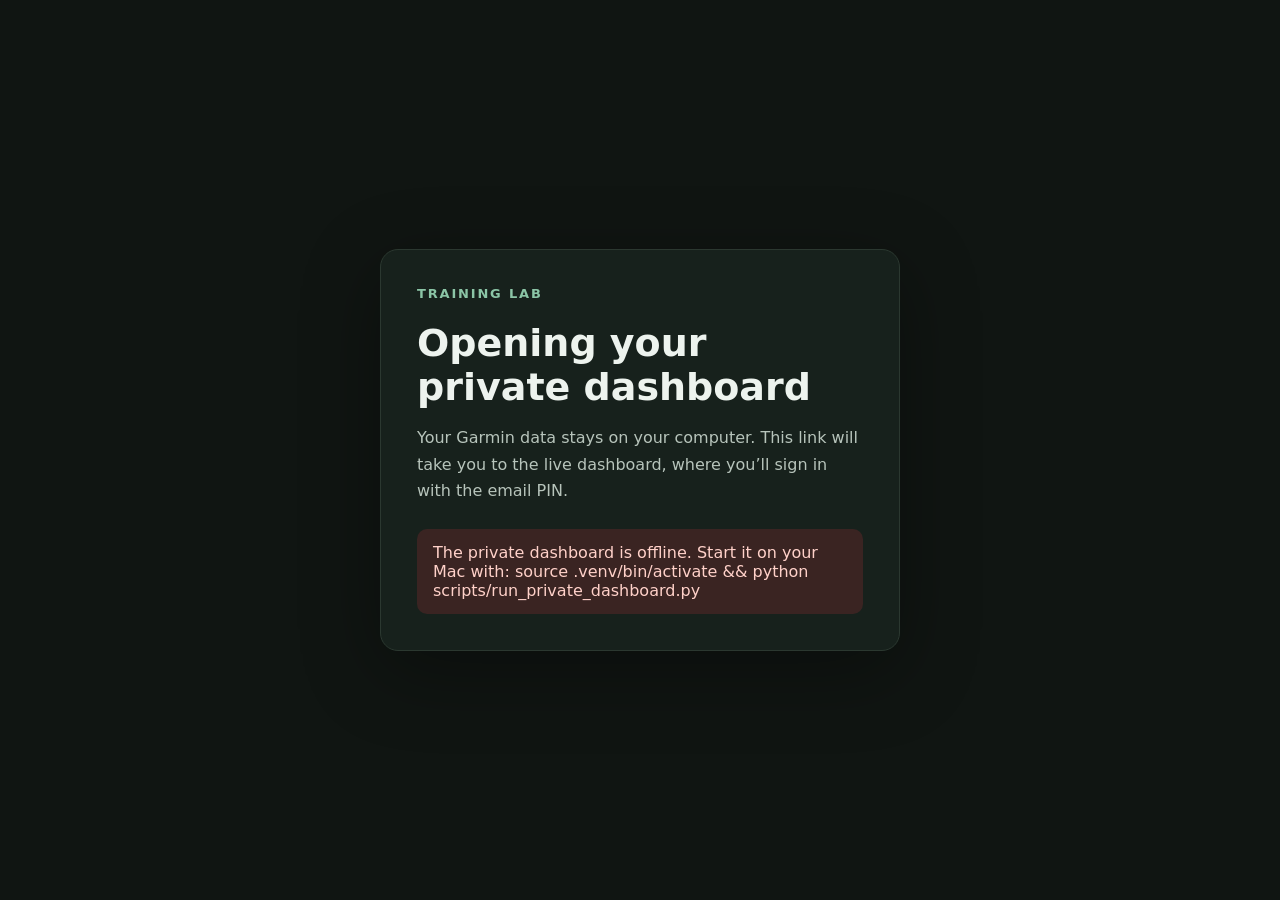
<file: private/index.html>
<!doctype html>
<html lang="en">
<head>
  <meta charset="utf-8">
  <meta name="viewport" content="width=device-width, initial-scale=1">
  <meta name="color-scheme" content="dark">
  <title>Training Lab · Private dashboard</title>
  <style>
    :root { color-scheme: dark; font-family: Inter, ui-sans-serif, system-ui, sans-serif; background: #101512; color: #edf3ee; }
    * { box-sizing: border-box; }
    body { min-height: 100vh; margin: 0; display: grid; place-items: center; padding: 24px; }
    main { width: min(100%, 520px); padding: 36px; border: 1px solid #2b3830; border-radius: 18px; background: #17211c; box-shadow: 0 20px 80px #0005; }
    .mark { color: #8bc5a6; font-size: 13px; font-weight: 700; letter-spacing: .14em; text-transform: uppercase; }
    h1 { margin: 20px 0 10px; font-size: clamp(28px, 7vw, 38px); }
    p { color: #b7c4bb; line-height: 1.65; }
    #status { margin-top: 24px; padding: 14px 16px; border-radius: 10px; background: #202c25; color: #e3eee6; }
    #status.error { color: #ffd1c9; background: #3a2422; }
    a { color: #a8d7bb; }
  </style>
</head>
<body>
  <main>
    <div class="mark">Training Lab</div>
    <h1>Opening your private dashboard</h1>
    <p>Your Garmin data stays on your computer. This link will take you to the live dashboard, where you’ll sign in with the email PIN.</p>
    <div id="status" role="status" aria-live="polite">Checking whether the dashboard is online…</div>
  </main>
  <script>
    const status = document.querySelector("#status");
    const pointerUrl = `https://raw.githubusercontent.com/mayawebb/garmin-connect/main/private-dashboard-link.json?fresh=${Date.now()}`;
    fetch(pointerUrl, { cache: "no-store" })
      .then((response) => {
        if (!response.ok) throw new Error("Dashboard link is not available yet.");
        return response.json();
      })
      .then(({ url }) => {
        const target = new URL(url);
        if (target.protocol !== "https:" || !target.hostname.endsWith(".trycloudflare.com") || target.username || target.password) {
          throw new Error("The private dashboard address is invalid.");
        }
        location.replace(target.href);
      })
      .catch(() => {
        status.classList.add("error");
        status.textContent = "The private dashboard is offline. Start it on your Mac with: source .venv/bin/activate && python scripts/run_private_dashboard.py";
      });
  </script>
</body>
</html>
</file>
